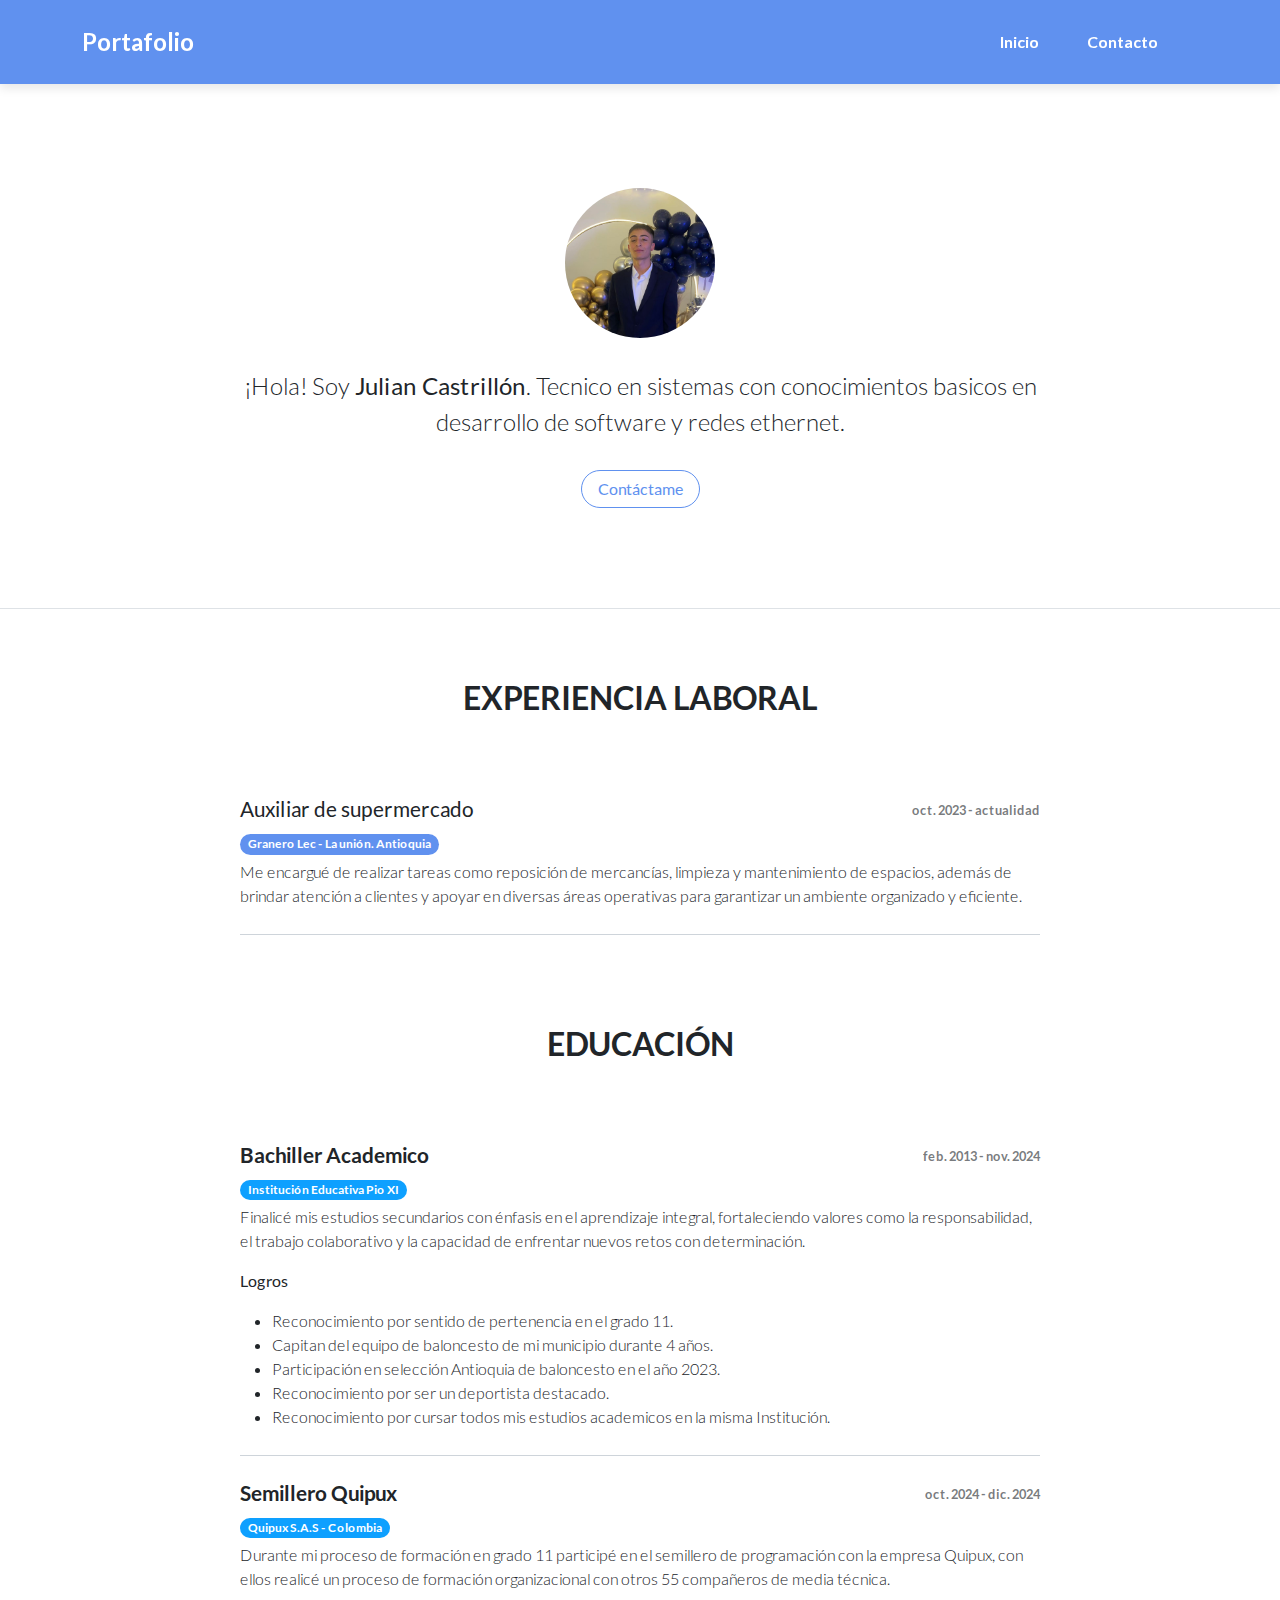
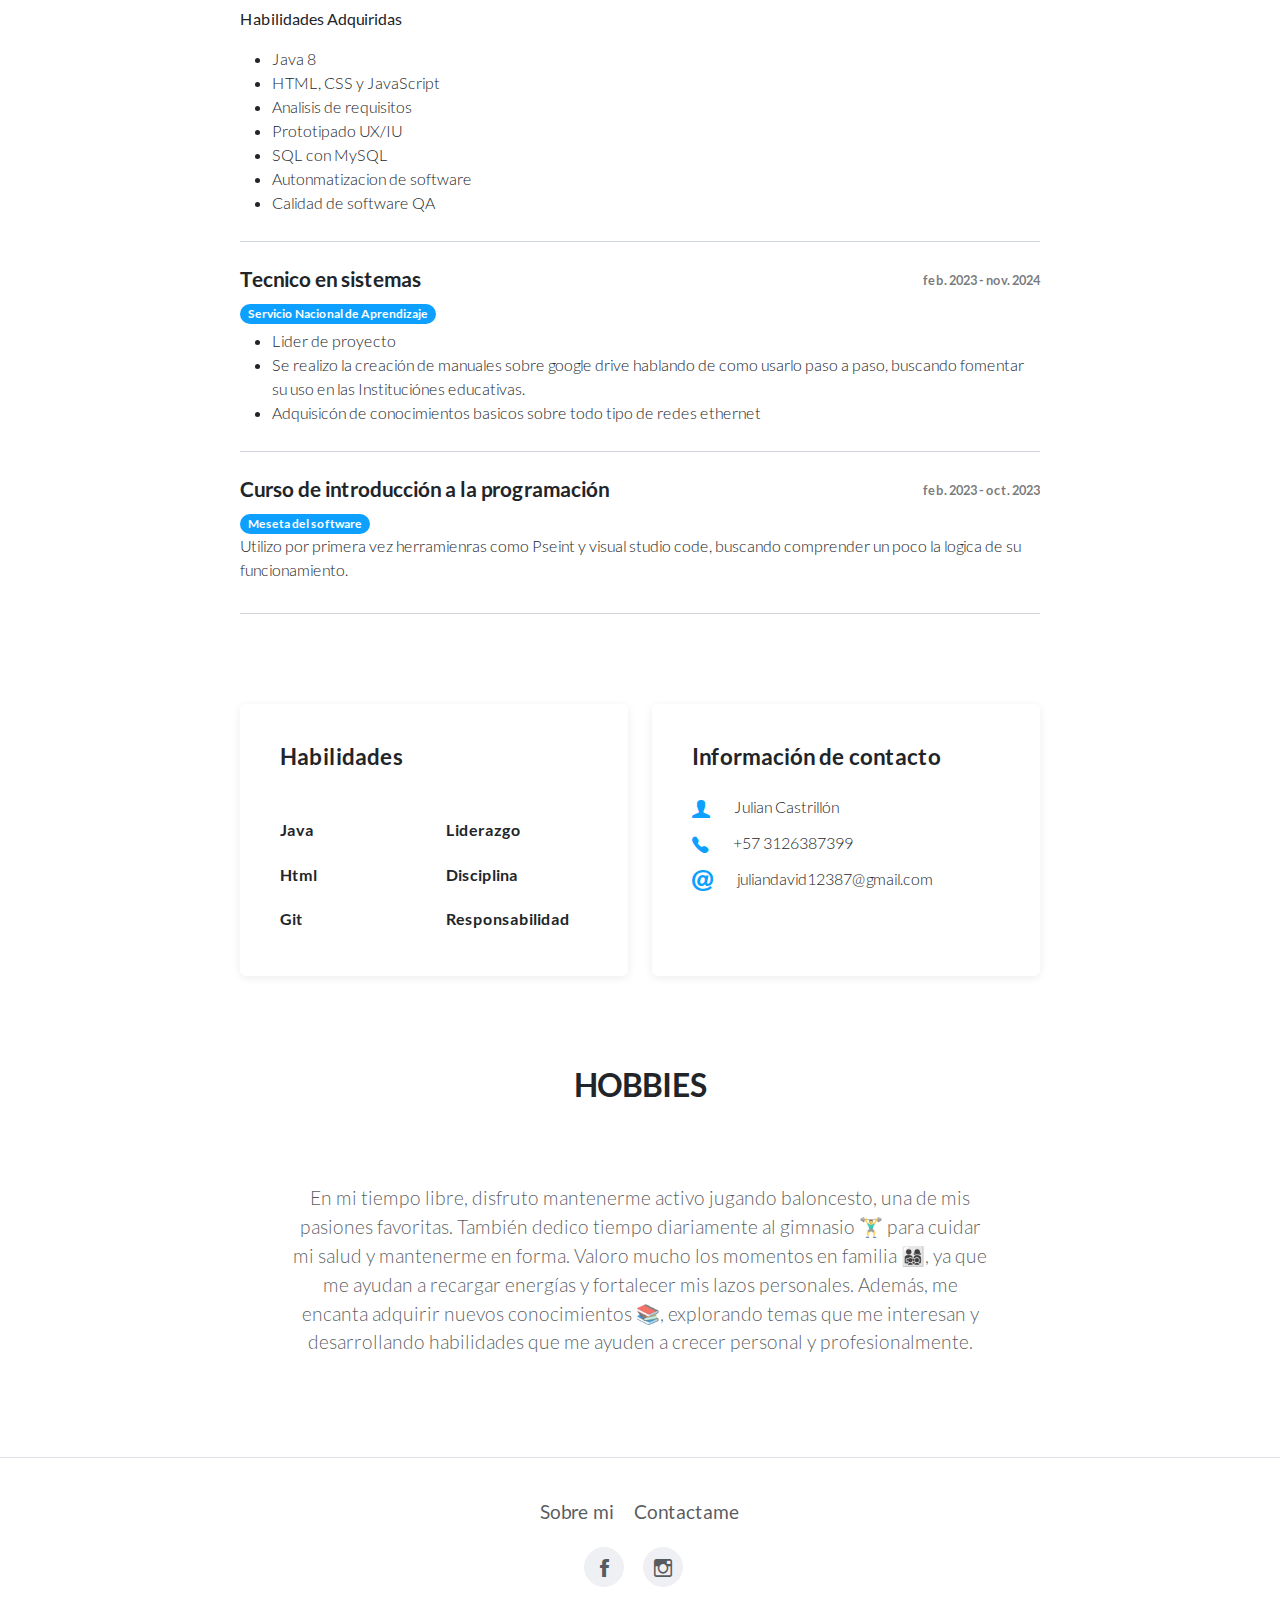
<file: index.html>
<!DOCTYPE html>
<html data-bs-theme="light">
  <head>
    <meta charset="utf-8" />
    <meta
      name="viewport"
      content="width=device-width, initial-scale=1.0, shrink-to-fit=no"
    />
    <link rel="icon" href="assets/img/avatars/faviconTrabajo.png" type="png">
    <title>Julian castrillón- Portafolio</title>
    <link rel="stylesheet" href="assets/bootstrap/css/bootstrap.min.css" />
    <link rel="stylesheet" href="assets/css/Lato.css" />
    <link rel="stylesheet" href="assets/fonts/ionicons.min.css" />
    <link rel="stylesheet" href="assets/css/pikaday.min.css" />
  </head>

  <body>
    <nav
      class="navbar navbar-expand-lg fixed-top portfolio-navbar bg-info navbar-dark "
    >
      <div class="container">
        <a class="navbar-brand logo" href="#"><strong>Portafolio</strong></a
        ><button
          data-bs-toggle="collapse"
          class="navbar-toggler"
          data-bs-target="#navbarNav"
        >
          <span class="visually-hidden">Toggle navigation</span
          ><span class="navbar-toggler-icon"></span>
        </button>
        <div class="collapse navbar-collapse" id="navbarNav">
          <ul class="navbar-nav ms-auto">
            <li class="nav-item">
              <a class="nav-link" href="index.html">Inicio</a>
            </li>
            <li class="nav-item">
              <a class="nav-link" href="hire-me.html">Contacto</a>
            </li>
          </ul>
        </div>
      </div>
    </nav>
    <main class="page">
      <section class="portfolio-block block-intro border-bottom">
        <div class="container">
          <div
            class="avatar"
            style="background-image: url('assets/img/avatars/personal.jpg')"
          ></div>
          <div class="about-me">
            <p>
              ¡Hola! Soy <strong>Julian Castrillón</strong>. Tecnico en sistemas
               con conocimientos basicos en desarrollo de software y redes ethernet.</p>
                 <a class="btn btn-outline-info" href="hire-me.html">Contáctame</a>
          </div>
        </div>
      </section>



      <section class="portfolio-block cv">
        <div class="container">
          <div class="group">
            <div class="heading">
              <h2 class="text-center">EXPERIENCIA LABORAL</h2>
            </div>
          
            <div class="item">
              <div class="row">
                <div class="col-6">
                  <h3>Auxiliar de supermercado</h3>
                  <span class="badge rounded-pill bg-info">
                    Granero Lec - La unión. Antioquia
                  </span>
                </div>
                <div class="col-md-6">
                  <span class="text-muted period">oct. 2023 - actualidad</span>
                </div>
              </div>
              <p>
                Me encargué de realizar tareas como reposición de mercancías, limpieza y mantenimiento
                 de espacios, además de brindar atención a clientes y apoyar en diversas áreas operativas 
                 para garantizar un ambiente organizado y eficiente.
              </p>
            </div>  
          <div class="education group">
            <div class="heading">
              <h2 class="text-center">EDUCACIÓN</h2>
            </div>
            <div class="item">
              <div class="row">
                <div class="col-md-6">
                  <h3>Bachiller Academico</h3>
                  <span class="badge rounded-pill bg-primary"
                    >Institución Educativa Pio XI
                  </span>
                </div>
                <div class="col-6">
                  <span class="text-muted period">feb. 2013 - nov. 2024</span>
                </div>
              </div>
              <p>
                Finalicé mis estudios secundarios con énfasis en el aprendizaje integral, 
                fortaleciendo valores como la responsabilidad, el trabajo colaborativo y la 
                capacidad de enfrentar nuevos retos con determinación.
              </p>
              <p><strong>Logros</strong></p>
              <ul>
                <li>Reconocimiento por sentido de pertenencia en el grado 11.</li>
                <li>Capitan del equipo de baloncesto de mi municipio durante 4 años.</li>
                <li>Participación en selección Antioquia de baloncesto en el año 2023.</li>
                <li>Reconocimiento por ser un deportista destacado.</li>
                <li>Reconocimiento por cursar todos mis estudios academicos en la misma Institución.</li>
              </ul>
            </div>
            <div class="item">
              <div class="row">
                <div class="col-md-6">
                  <h3>Semillero Quipux</h3>
                  <span class="badge rounded-pill bg-primary"
                    >Quipux S.A.S - Colombia
                  </span>
                </div>
                <div class="col-md-6">
                  <span class="text-muted period">oct. 2024 - dic. 2024</span>
                </div>
              </div>
              <p>
                Durante mi proceso de formación en grado 11 participé en el semillero de programación con la empresa
                Quipux, con ellos realicé un proceso de formación organizacional con otros 55 compañeros de media 
                técnica.
              </p>
              
              <p><strong>Habilidades Adquiridas</strong></p>
              <ul>
                <li>Java 8</li>
                <li>HTML, CSS y JavaScript</li>
                <li>Analisis de requisitos</li>
                <li>Prototipado UX/IU</li>
                <li>SQL con MySQL</li>
                <li>Autonmatizacion de software</li>
                <li>Calidad de software QA</li>
              </ul>
            </div>
            <div class="item">
              <div class="row">
                <div class="col-md-6">
                  <h3>Tecnico en sistemas</h3>
                  <span class="badge rounded-pill bg-primary"
                    >Servicio Nacional de Aprendizaje
                    </span>
                </div>
                <div class="col-md-6">
                  <span class="text-muted period">feb. 2023 - nov. 2024</span>
                </div>
              </div>
              <ul>
                <li>Lider de proyecto</li>
                <li> Se realizo la creación de manuales sobre google drive hablando de como usarlo paso a paso, buscando fomentar su uso
                  en las Instituciónes educativas.</li>
                <li>Adquisicón de conocimientos basicos sobre todo tipo de redes ethernet</li>
              </ul>
            </div>
            <div class="item">
              <div class="row">
                <div class="col-md-6">
                  <h3>Curso de introducción a la programación</h3>
                  <span class="badge rounded-pill bg-primary"
                    >Meseta del software</span>
                </div>
                <div class="col-md-6">
                  <span class="text-muted period">feb. 2023 - oct. 2023</span>
                </div>
                <div>
                  <p>Utilizo por primera vez herramienras como Pseint y visual studio code, 
                    buscando comprender un poco la logica de su funcionamiento.</p>
                </div>
              </div>
            </div>

          </div>
          <div class="group">
            <div class="row">
              <div class="col-md-6">
                <div class="border rounded border-0 skills portfolio-info-card">
                  <h2>Habilidades</h2>
                  <div class="row">
                    <div class="col-md-6">
                      <h3>Java</h3>
                      <h3>Html</h3>
                      <h3>Git</h3>
                    </div>
                    <div class="col-md-6">
                      <h3>Liderazgo</h3>
                      <h3>Disciplina</h3>
                      <h3>Responsabilidad</h3>
                    </div>
                  </div>
                </div>
              </div>
              <div class="col-md-6">
                <div
                  class="border rounded border-0 contact-info portfolio-info-card"
                >
                  <h2>Información de contacto</h2>
                  <div class="row">
                    <div class="col-auto">
                      <i class="icon ion-person icon"></i>
                    </div>
                    <div class="col-9"><span>Julian Castrillón</span></div>
                  </div>
                  <div class="row">
                    <div class="col-auto">
                      <i class="icon ion-ios-telephone icon"></i>
                    </div>
                    <div class="col-9"><span>+57 3126387399</span></div>
                  </div>
                  <div class="row">
                    <div class="col-auto"><i class="icon ion-at icon"></i></div>
                    <div class="col-9">
                      <span>juliandavid12387@gmail.com</span>
                    </div>
                  </div>
                </div>
              </div>
            </div>
          </div>
          <div class="hobbies group">
            <div class="heading">
              <h2 class="text-center">Hobbies</h2>
            </div>
            <p class="text-center text-muted">
              En mi tiempo libre, disfruto mantenerme activo jugando baloncesto, 
              una de mis pasiones favoritas. También dedico tiempo diariamente al 
              gimnasio 🏋️‍♂️ para cuidar mi salud y mantenerme en forma. Valoro mucho 
              los momentos en familia 👨‍👩‍👧‍👦, ya que me ayudan a recargar energías y 
              fortalecer mis lazos personales. Además, me encanta adquirir nuevos 
              conocimientos 📚, explorando temas que me interesan y desarrollando 
              habilidades que me ayuden a crecer personal y profesionalmente.
            </p>
          </div>
        </div>
      </section>
    </main>
    <footer class="page-footer py-3 border-top">
      <div class="container my-4">
        <div class="links">
          <a href="#">Sobre mi</a><a href="hire-me.html">Contactame</a>
        </div>
        <div class="social-icons">
          <a class="me-3" href="https://www.facebook.com/share/Gx2f9cptuPk1MJvP/?mibextid=LQQJ4d"><i class="icon ion-social-facebook"></i></a
          ><a class="me-3" href="https://www.instagram.com/11_castrillon/profilecard/?igsh=bnl1bmtsdnhjM2Q=/"
            ><i class="icon ion-social-instagram-outline"></i></a>
        </div>
      </div>
    </footer>
    <script src="assets/bootstrap/js/bootstrap.min.js"></script>
    <script src="assets/js/pikaday.min.js"></script>
    <script src="assets/js/theme.js"></script>
  </body>
</html>
</file>
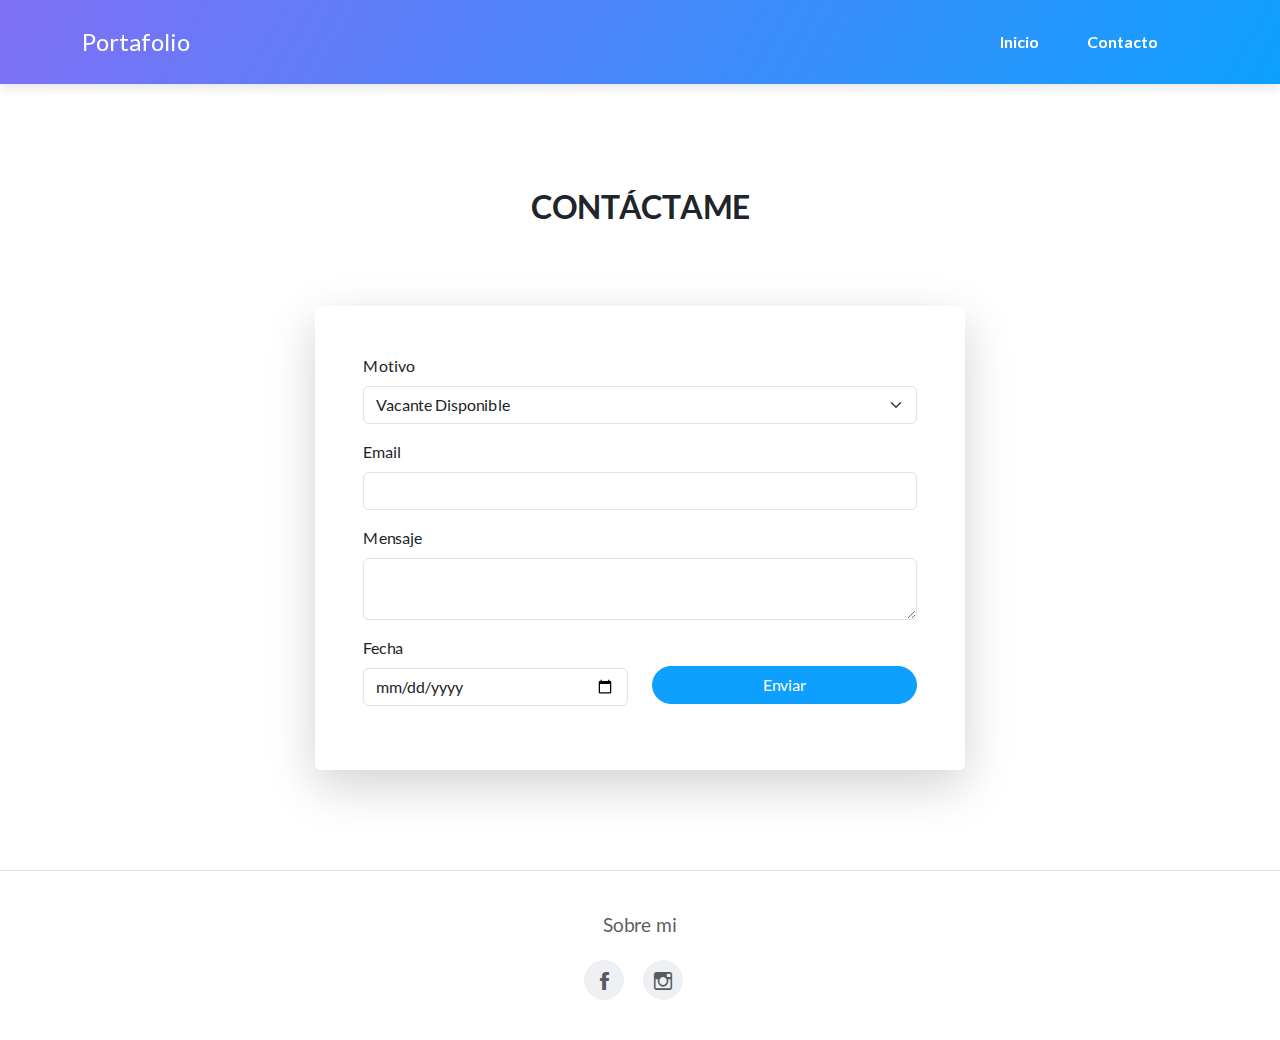
<file: hire-me.html>
<!DOCTYPE html>
<html data-bs-theme="light">

<head>
    <meta charset="utf-8">
    <meta name="viewport" content="width=device-width, initial-scale=1.0, shrink-to-fit=no">
    <title>Contáctame</title>
    <link rel="icon" href="assets/img/avatars/faviconTrabajo.png" type="png">
    <link rel="stylesheet" href="assets/bootstrap/css/bootstrap.min.css">
    <link rel="stylesheet" href="assets/css/Lato.css">
    <link rel="stylesheet" href="assets/fonts/ionicons.min.css">
    <link rel="stylesheet" href="assets/css/pikaday.min.css">
</head>

<body>
    <nav
      class="navbar navbar-expand-lg fixed-top portfolio-navbar gradient navbar-dark"
    >
      <div class="container">
        <a class="navbar-brand logo" href="#">Portafolio</a
        ><button
          data-bs-toggle="collapse"
          class="navbar-toggler"
          data-bs-target="#navbarNav"
        >
          <span class="visually-hidden">Toggle navigation</span
          ><span class="navbar-toggler-icon"></span>
        </button>
        <div class="collapse navbar-collapse" id="navbarNav">
          <ul class="navbar-nav ms-auto">
            <li class="nav-item">
              <a class="nav-link" href="index.html">Inicio</a>
            </li>
            <li class="nav-item">
              <a class="nav-link" href="hire-me.html">Contacto</a>
            </li>
          </ul>
        </div>
      </div>
    </nav>
    <main class="page">
        <section class="portfolio-block hire-me">
            <div class="container">
                <div class="heading">
                    <h2>Contáctame</h2>
                </div>
                <form class="border rounded border-0 shadow-lg p-3 p-md-5" data-bs-theme="light">
                    <div class="mb-3"><label class="form-label" for="subject">Motivo</label><select class="form-select" id="subject">
                            <optgroup label="Selecciona una opcion:">
                                <option value="12" selected="">Vacante Disponible</option>
                                <option value="13">Pregunta</option>
                                <option value="14">Proyecto</option>
                            </optgroup>
                        </select></div>
                    <div class="mb-3"><label class="form-label" for="email">Email</label><input class="form-control" type="email" id="email"></div>
                    <div class="mb-3"><label class="form-label" for="message">Mensaje</label><textarea class="form-control" id="message"></textarea></div>
                    <div class="mb-3">
                        <div class="row">
                            <div class="col-md-6"><label class="form-label" for="hire-date">Fecha</label><input class="form-control" id="hire-date" type="date"></div>
                            <div class="col-md-6 button"><button class="btn btn-primary d-block w-100" type="submit">Enviar</button></div>
                        </div>
                    </div>
                </form>
            </div>
        </section>
    </main>
    <footer class="page-footer py-3 border-top">
        <div class="container my-4">
          <div class="links">
            <a href="index.html">Sobre mi</a>
          </div>
          <div class="social-icons">
            <a class="me-3" href="https://www.facebook.com/share/Gx2f9cptuPk1MJvP/?mibextid=LQQJ4d"><i class="icon ion-social-facebook"></i></a
            ><a class="me-3" href="https://www.instagram.com/11_castrillon/profilecard/?igsh=bnl1bmtsdnhjM2Q=/"
              ><i class="icon ion-social-instagram-outline"></i></a >
        </div>
      </footer>
    <script src="assets/bootstrap/js/bootstrap.min.js"></script>
    <script src="assets/js/pikaday.min.js"></script>
    <script src="assets/js/theme.js"></script>
</body>

</html>
</file>
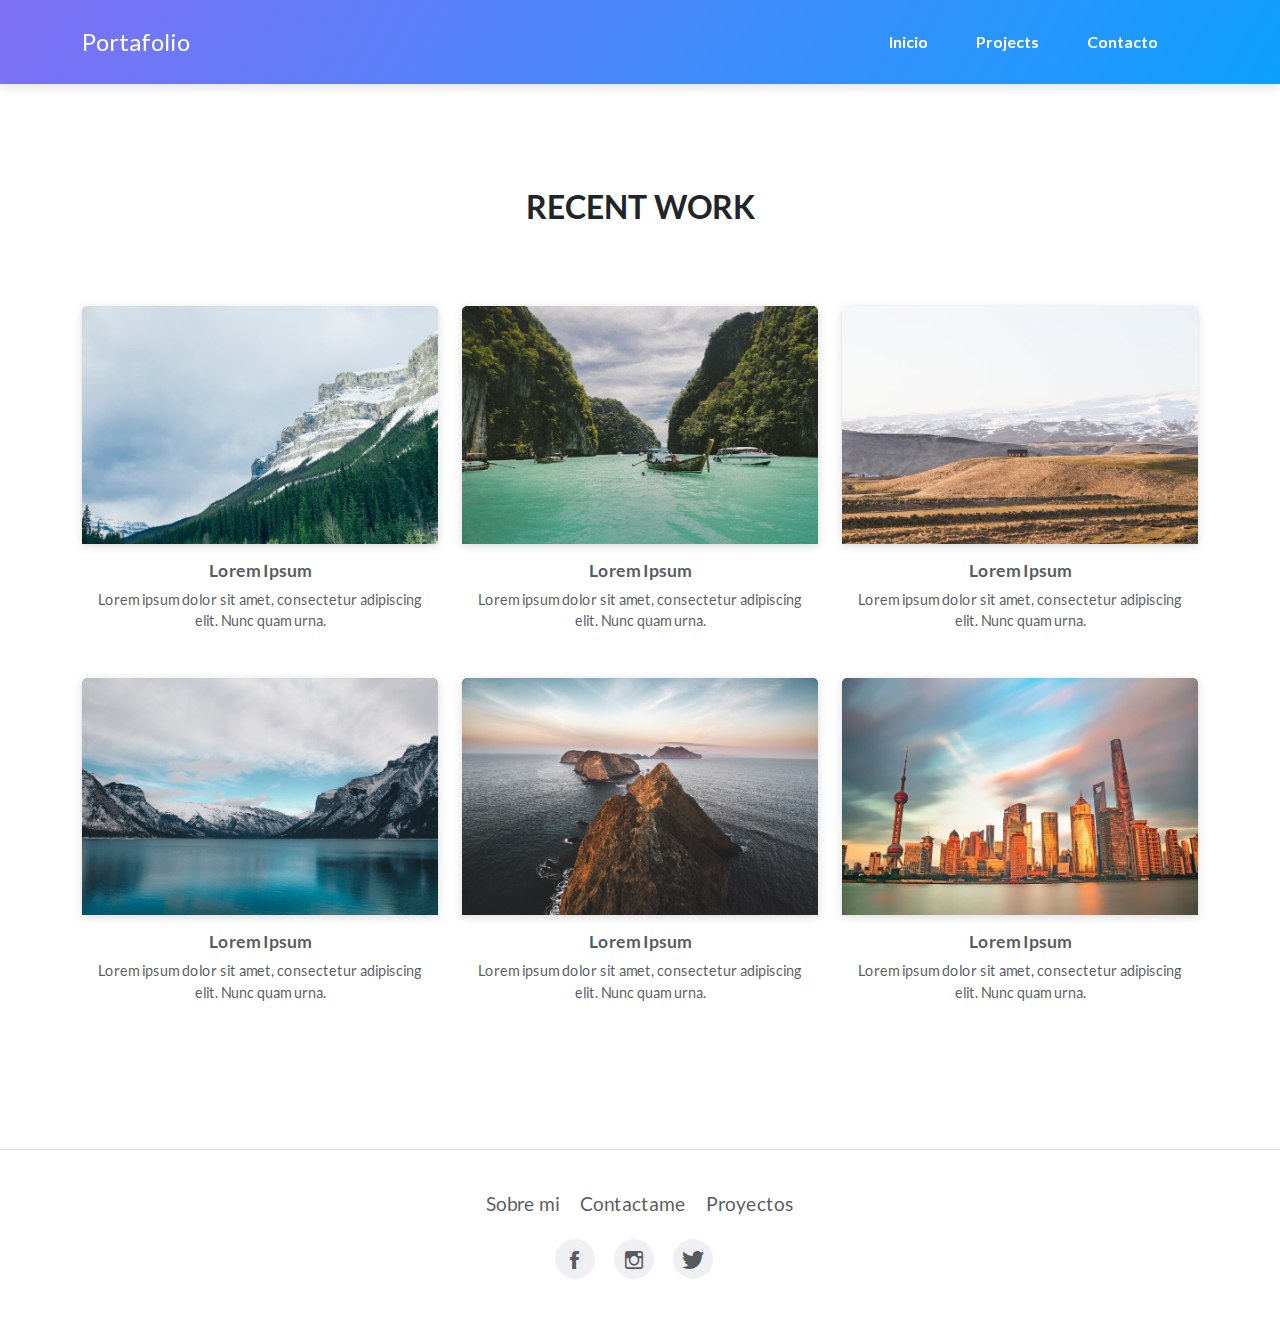
<file: projects-grid-cards.html>
<!DOCTYPE html>
<html data-bs-theme="light">

<head>
    <meta charset="utf-8">
    <meta name="viewport" content="width=device-width, initial-scale=1.0, shrink-to-fit=no">
    <title>Projects - Brand</title>
    <link rel="stylesheet" href="assets/bootstrap/css/bootstrap.min.css">
    <link rel="stylesheet" href="assets/css/Lato.css">
    <link rel="stylesheet" href="assets/fonts/ionicons.min.css">
    <link rel="stylesheet" href="assets/css/pikaday.min.css">
</head>

<body>
    <nav
      class="navbar navbar-expand-lg fixed-top portfolio-navbar gradient navbar-dark"
    >
      <div class="container">
        <a class="navbar-brand logo" href="#">Portafolio</a
        ><button
          data-bs-toggle="collapse"
          class="navbar-toggler"
          data-bs-target="#navbarNav"
        >
          <span class="visually-hidden">Toggle navigation</span
          ><span class="navbar-toggler-icon"></span>
        </button>
        <div class="collapse navbar-collapse" id="navbarNav">
          <ul class="navbar-nav ms-auto">
            <li class="nav-item">
              <a class="nav-link" href="index.html">Inicio</a>
            </li>
            <li class="nav-item">
              <a class="nav-link" href="projects-grid-cards.html">Projects</a>
            </li>
            <li class="nav-item">
              <a class="nav-link" href="hire-me.html">Contacto</a>
            </li>
          </ul>
        </div>
      </div>
    </nav>
    <main class="page">
        <section class="portfolio-block projects-cards">
            <div class="container">
                <!-- Start: portfolio heading -->
                <div class="heading">
                    <h2>Recent Work</h2>
                </div><!-- End: portfolio heading -->
                <div class="row">
                    <div class="col-md-6 col-lg-4">
                        <div class="card border-0"><a href="#"><img class="card-img-top scale-on-hover" src="assets/img/nature/image1.jpg" alt="Card Image"></a>
                            <div class="card-body">
                                <h6><a href="#">Lorem Ipsum</a></h6>
                                <p class="text-muted card-text">Lorem ipsum dolor sit amet, consectetur adipiscing elit. Nunc quam urna.</p>
                            </div>
                        </div>
                    </div>
                    <div class="col-md-6 col-lg-4">
                        <div class="card border-0"><a href="#"><img class="card-img-top scale-on-hover" src="assets/img/nature/image2.jpg" alt="Card Image"></a>
                            <div class="card-body">
                                <h6><a href="#">Lorem Ipsum</a></h6>
                                <p class="text-muted card-text">Lorem ipsum dolor sit amet, consectetur adipiscing elit. Nunc quam urna.</p>
                            </div>
                        </div>
                    </div>
                    <div class="col-md-6 col-lg-4">
                        <div class="card border-0"><a href="#"><img class="card-img-top scale-on-hover" src="assets/img/nature/image3.jpg" alt="Card Image"></a>
                            <div class="card-body">
                                <h6><a href="#">Lorem Ipsum</a></h6>
                                <p class="text-muted card-text">Lorem ipsum dolor sit amet, consectetur adipiscing elit. Nunc quam urna.</p>
                            </div>
                        </div>
                    </div>
                    <div class="col-md-6 col-lg-4">
                        <div class="card border-0"><a href="#"><img class="card-img-top scale-on-hover" src="assets/img/nature/image4.jpg" alt="Card Image"></a>
                            <div class="card-body">
                                <h6><a href="#">Lorem Ipsum</a></h6>
                                <p class="text-muted card-text">Lorem ipsum dolor sit amet, consectetur adipiscing elit. Nunc quam urna.</p>
                            </div>
                        </div>
                    </div>
                    <div class="col-md-6 col-lg-4">
                        <div class="card border-0"><a href="#"><img class="card-img-top scale-on-hover" src="assets/img/nature/image5.jpg" alt="Card Image"></a>
                            <div class="card-body">
                                <h6><a href="#">Lorem Ipsum</a></h6>
                                <p class="text-muted card-text">Lorem ipsum dolor sit amet, consectetur adipiscing elit. Nunc quam urna.</p>
                            </div>
                        </div>
                    </div>
                    <div class="col-md-6 col-lg-4">
                        <div class="card border-0"><a href="#"><img class="card-img-top scale-on-hover" src="assets/img/nature/image6.jpg" alt="Card Image"></a>
                            <div class="card-body">
                                <h6><a href="#">Lorem Ipsum</a></h6>
                                <p class="text-muted card-text">Lorem ipsum dolor sit amet, consectetur adipiscing elit. Nunc quam urna.</p>
                            </div>
                        </div>
                    </div>
                </div>
            </div>
        </section>
    </main>
    <footer class="page-footer py-3 border-top">
        <div class="container my-4">
          <div class="links">
            <a href="#">Sobre mi</a><a href="#">Contactame</a
            ><a href="#">Proyectos</a>
          </div>
          <div class="social-icons">
            <a class="me-3" href="#"><i class="icon ion-social-facebook"></i></a
            ><a class="me-3" href="#"
              ><i class="icon ion-social-instagram-outline"></i></a
            ><a class="me-3" href="#"><i class="icon ion-social-twitter"></i></a>
          </div>
        </div>
      </footer>
    <script src="assets/bootstrap/js/bootstrap.min.js"></script>
    <script src="assets/js/pikaday.min.js"></script>
    <script src="assets/js/theme.js"></script>
</body>

</html>
</file>
<file: assets/css/Lato.css>
@font-face {
	font-family: 'Lato';
	src: url(../../assets/fonts/Lato-9dde634a2fae8e11e571af6e2ec74619.woff2) format('woff2');
	font-weight: 300;
	font-style: normal;
	font-display: swap;
	unicode-range: U+0100-02BA, U+02BD-02C5, U+02C7-02CC, U+02CE-02D7, U+02DD-02FF, U+0304, U+0308, U+0329, U+1D00-1DBF, U+1E00-1E9F, U+1EF2-1EFF, U+2020, U+20A0-20AB, U+20AD-20C0, U+2113, U+2C60-2C7F, U+A720-A7FF;
}

@font-face {
	font-family: 'Lato';
	src: url(../../assets/fonts/Lato-8c4fd66e96a8eb28d77b56db9de6cab4.woff2) format('woff2');
	font-weight: 300;
	font-style: normal;
	font-display: swap;
	unicode-range: U+0000-00FF, U+0131, U+0152-0153, U+02BB-02BC, U+02C6, U+02DA, U+02DC, U+0304, U+0308, U+0329, U+2000-206F, U+20AC, U+2122, U+2191, U+2193, U+2212, U+2215, U+FEFF, U+FFFD;
}

@font-face {
	font-family: 'Lato';
	src: url(../../assets/fonts/Lato-cab38db03dfc91107a78468344939c1f.woff2) format('woff2');
	font-weight: 400;
	font-style: normal;
	font-display: swap;
	unicode-range: U+0100-02BA, U+02BD-02C5, U+02C7-02CC, U+02CE-02D7, U+02DD-02FF, U+0304, U+0308, U+0329, U+1D00-1DBF, U+1E00-1E9F, U+1EF2-1EFF, U+2020, U+20A0-20AB, U+20AD-20C0, U+2113, U+2C60-2C7F, U+A720-A7FF;
}

@font-face {
	font-family: 'Lato';
	src: url(../../assets/fonts/Lato-48192cc299870127696957ea1caab015.woff2) format('woff2');
	font-weight: 400;
	font-style: normal;
	font-display: swap;
	unicode-range: U+0000-00FF, U+0131, U+0152-0153, U+02BB-02BC, U+02C6, U+02DA, U+02DC, U+0304, U+0308, U+0329, U+2000-206F, U+20AC, U+2122, U+2191, U+2193, U+2212, U+2215, U+FEFF, U+FFFD;
}

@font-face {
	font-family: 'Lato';
	src: url(../../assets/fonts/Lato-ea594113bab37f40b864a5d9951afdb0.woff2) format('woff2');
	font-weight: 700;
	font-style: normal;
	font-display: swap;
	unicode-range: U+0100-02BA, U+02BD-02C5, U+02C7-02CC, U+02CE-02D7, U+02DD-02FF, U+0304, U+0308, U+0329, U+1D00-1DBF, U+1E00-1E9F, U+1EF2-1EFF, U+2020, U+20A0-20AB, U+20AD-20C0, U+2113, U+2C60-2C7F, U+A720-A7FF;
}

@font-face {
	font-family: 'Lato';
	src: url(../../assets/fonts/Lato-cd2feef19c5cd7a7fa4b1c963cc8b3d6.woff2) format('woff2');
	font-weight: 700;
	font-style: normal;
	font-display: swap;
	unicode-range: U+0000-00FF, U+0131, U+0152-0153, U+02BB-02BC, U+02C6, U+02DA, U+02DC, U+0304, U+0308, U+0329, U+2000-206F, U+20AC, U+2122, U+2191, U+2193, U+2212, U+2215, U+FEFF, U+FFFD;
}
</file>
<file: assets/css/pikaday.min.css>
/* !
 * Pikaday
 * Copyright © 2014 David Bushell | BSD & MIT license | http://dbushell.com/ */

.pika-single {
  z-index: 9999;
  display: block;
  position: relative;
  color: #333;
  background: #fff;
  border: 1px solid #ccc;
  border-bottom-color: #bbb;
  font-family: "Helvetica Neue",Helvetica,Arial,sans-serif;
}

.pika-single:after, .pika-single:before {
  content: " ";
  display: table;
}

.pika-single:after {
  clear: both;
}

.pika-single.is-hidden {
  display: none;
}

.pika-single.is-bound {
  position: absolute;
  box-shadow: 0 5px 15px -5px rgba(0,0,0,.5);
}

.pika-lendar {
  float: left;
  width: 240px;
  margin: 8px;
}

.pika-title {
  position: relative;
  text-align: center;
}

.pika-label {
  display: inline-block;
  position: relative;
  z-index: 9999;
  overflow: hidden;
  margin: 0;
  padding: 5px 3px;
  font-size: 14px;
  line-height: 20px;
  font-weight: 700;
  background-color: #fff;
}

.pika-title select {
  cursor: pointer;
  position: absolute;
  z-index: 9998;
  margin: 0;
  left: 0;
  top: 5px;
  opacity: 0;
}

.pika-next, .pika-prev {
  display: block;
  cursor: pointer;
  position: relative;
  outline: 0;
  border: 0;
  padding: 0;
  width: 20px;
  height: 30px;
  text-indent: 20px;
  white-space: nowrap;
  overflow: hidden;
  background-color: transparent;
  background-position: center center;
  background-repeat: no-repeat;
  background-size: 75% 75%;
  opacity: .5;
}

.pika-next:hover, .pika-prev:hover {
  opacity: 1;
}

.is-rtl .pika-next, .pika-prev {
  float: left;
  background-image: url([data-uri]);
}

.is-rtl .pika-prev, .pika-next {
  float: right;
  background-image: url([data-uri]);
}

.pika-next.is-disabled, .pika-prev.is-disabled {
  cursor: default;
  opacity: .2;
}

.pika-select {
  display: inline-block;
}

.pika-table {
  width: 100%;
  border-collapse: collapse;
  border-spacing: 0;
  border: 0;
}

.pika-table td, .pika-table th {
  width: 14.285714285714286%;
  padding: 0;
}

.pika-table th {
  color: #999;
  font-size: 12px;
  line-height: 25px;
  font-weight: 700;
  text-align: center;
}

.pika-button {
  cursor: pointer;
  display: block;
  box-sizing: border-box;
  -moz-box-sizing: border-box;
  outline: 0;
  border: 0;
  margin: 0;
  width: 100%;
  padding: 5px;
  color: #666;
  font-size: 12px;
  line-height: 15px;
  text-align: right;
  background: #f5f5f5;
}

.pika-week {
  font-size: 11px;
  color: #999;
}

.is-today .pika-button {
  color: #3af;
  font-weight: 700;
}

.has-event .pika-button, .is-selected .pika-button {
  color: #fff;
  font-weight: 700;
  background: #3af;
  box-shadow: inset 0 1px 3px #178fe5;
  border-radius: 3px;
}

.has-event .pika-button {
  background: #005da9;
  box-shadow: inset 0 1px 3px #0076c9;
}

.is-disabled .pika-button, .is-inrange .pika-button {
  background: #d5e9f7;
}

.is-startrange .pika-button {
  color: #fff;
  background: #6cb31d;
  box-shadow: none;
  border-radius: 3px;
}

.is-endrange .pika-button {
  color: #fff;
  background: #3af;
  box-shadow: none;
  border-radius: 3px;
}

.is-disabled .pika-button {
  pointer-events: none;
  cursor: default;
  color: #999;
  opacity: .3;
}

.is-outside-current-month .pika-button {
  color: #999;
  opacity: .3;
}

.is-selection-disabled {
  pointer-events: none;
  cursor: default;
}

.pika-button:hover, .pika-row.pick-whole-week:hover .pika-button {
  color: #fff;
  background: #ff8000;
  box-shadow: none;
  border-radius: 3px;
}

.pika-table abbr {
  border-bottom: none;
  cursor: help;
}

/* # sourceMappingURL=pikaday.min.css.map */

.page-footer .links a {
  font-size: 1.2rem;
}

.portfolio-block.cv .group .item {
  border-bottom: 1px solid var(--bs-dark-bg-subtle);
}
</file>
